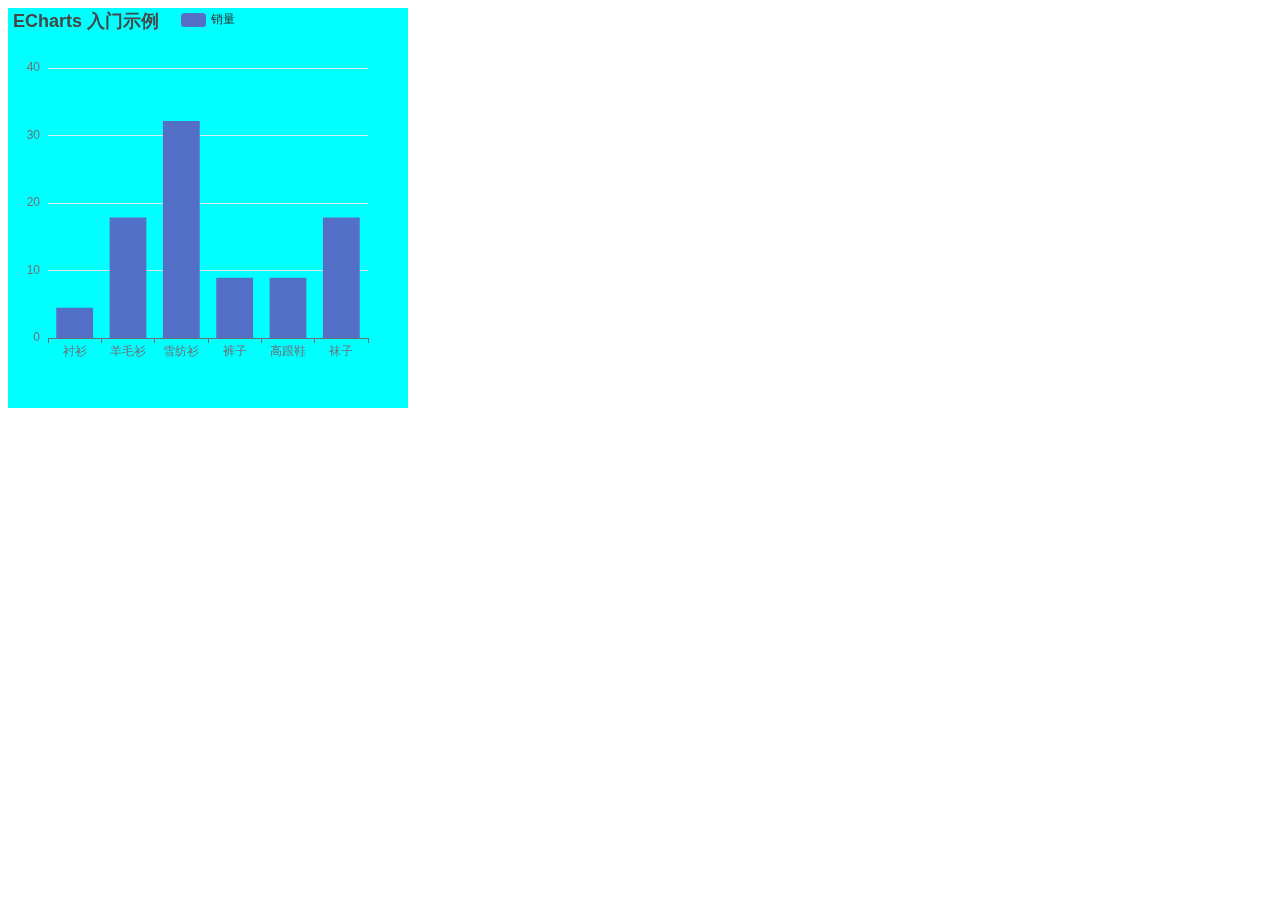
<file: echarts文件/index.html>
<!DOCTYPE html>
<html lang="en">

<head>
    <meta charset="UTF-8">
    <meta name="viewport" content="width=device-width, initial-scale=1.0">
    <meta http-equiv="X-UA-Compatible" content="ie=edge">
    <title>Document</title>
    <style>
        .box {
            width: 400px;
            height: 400px;
            background-color: aqua;
        }
    </style>
    <!-- 1.下载引入Echarts.min.js -->
    <script src="echarts.min.js"></script>
</head>

<body>
    <!-- 2.准备一个盒子用来生成图表 -->
    <div class="box"></div>
    <script>
        // 3.初始化echarts实例化对象
        var myChart = echarts.init(document.querySelector(".box"));
        // 4.指定配置项和数据
        var option = {
            title: {
                text: 'ECharts 入门示例'
            },
            tooltip: {},
            legend: {
                data: ['销量']
            },
            xAxis: {
                data: ["衬衫", "羊毛衫", "雪纺衫", "裤子", "高跟鞋", "袜子"]
            },
            yAxis: {},
            series: [{
                name: '销量',
                type: 'bar',
                data: [5, 20, 36, 10, 10, 20]
            }]
        };
        // 5.将配置选项和数据设置给实例对象
        myChart.setOption(option);
    </script>

</body>

</html>
</file>
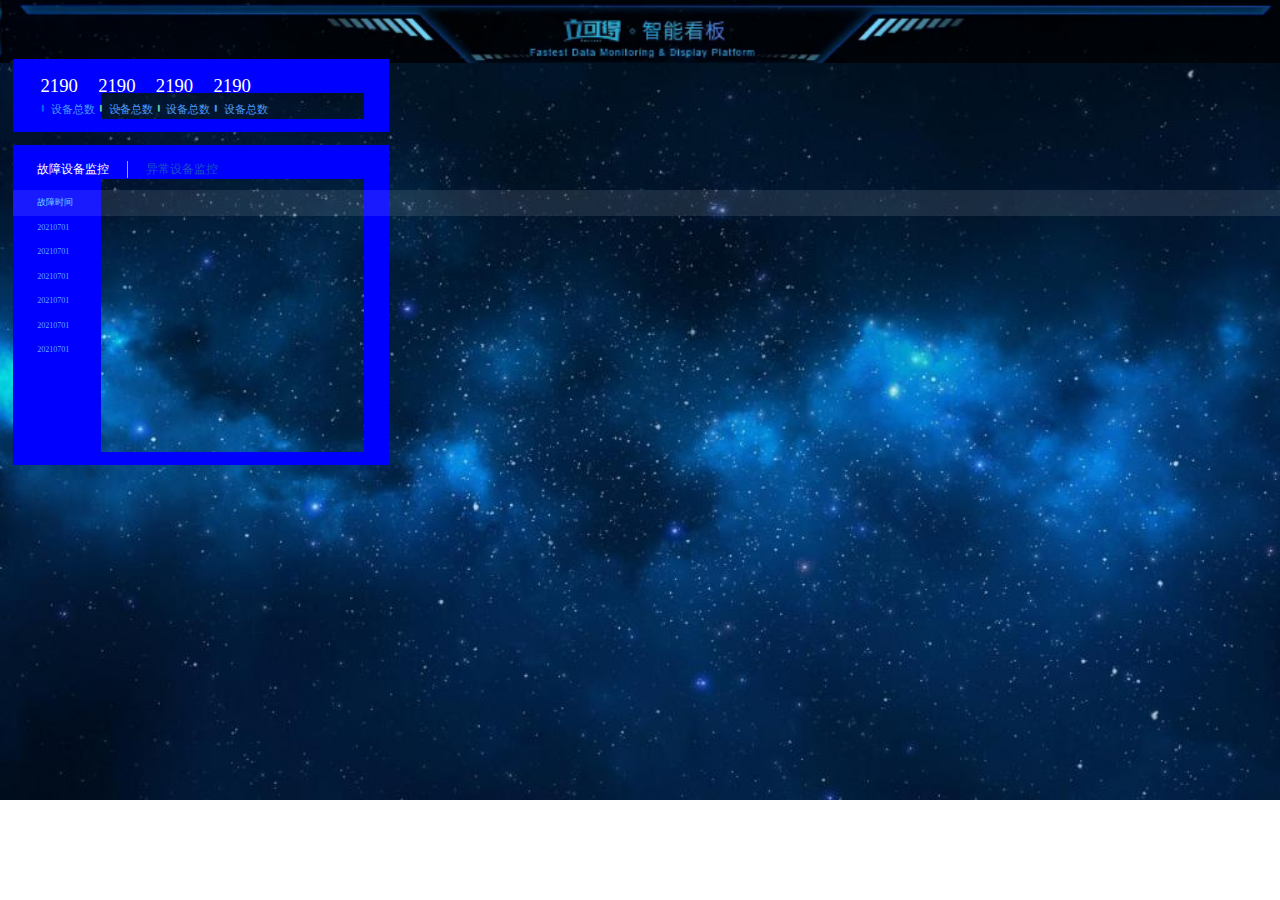
<file: 项目/index.html>
<!DOCTYPE html>
<html lang="en">

<head>
    <meta charset="UTF-8">
    <meta name="viewport" content="width=device-width, initial-scale=1.0">
    <meta http-equiv="X-UA-Compatible" content="ie=edge">
    <title>Document</title>
    <link rel="stylesheet" href="fonts/style.css">
    <link rel="stylesheet" href="css/index.css">
    <script src="js/echarts.min.js"></script>
    <script src="js/flexible.js"></script>
    <script src="js/jquery.min.js"></script>

</head>

<body>
    <!-- 父容器 -->
    <div class="viewport">
        <div class="column">
            <!-- 概览区域模块 -->
            <div class="panel overview">
                <div class="inner">
                    <ul>
                        <li>
                            <h4>2190</h4>
                            <span>
                                <i class="icon-minus" style="color:#006cff"></i>
                                设备总数
                            </span>
                        </li>
                        <li>
                            <h4>2190</h4>
                            <span>
                                <i class="icon-minus" style="color:#6acca3"></i>
                                    设备总数
                            </span>
                        </li>
                        <li>
                            <h4>2190</h4>
                            <span>
                                <i class="icon-minus" style="color:#6acca3"></i>
                                    设备总数
                            </span>
                        </li>
                        <li>
                            <h4>2190</h4>
                            <span>
                                <i class="icon-minus" style="columns: #ed3f35"></i>
                                    设备总数
                            </span>
                        </li>
                    </ul>
                </div>
            </div>
            <!-- 监控区域 -->
            <div class="panel monitor">
                <div class="inner">
                    <div class="tabs">
                        <a href="javascript:;" class="active">故障设备监控</a>
                        <a href="javascript:;">异常设备监控</a>
                    </div>
                    <div class="content" style="display:block">
                        <div class="head">
                            <span class="col">故障时间</span>
                            <span class="col">设备地址</span>
                            <span class="col">异常代码</span>
                        </div>
                        <div class="marquee-view">
                            <div class="marquee">
                                <div class="row">
                                    <span class="col">20210701</span>
                                    <span class="col">北京市昌平西路金燕写字楼</span>
                                    <span class="col">1000001</span>
                                    <span class="icon--minus"></span>
                                </div>
                                <div class="row">
                                    <span class="col">20210701</span>
                                    <span class="col">北京市昌平西路金燕写字楼</span>
                                    <span class="col">1000001</span>
                                    <span class="icon--minus"></span>
                                </div>
                                <div class="row">
                                    <span class="col">20210701</span>
                                    <span class="col">北京市昌平西路金燕写字楼</span>
                                    <span class="col">1000001</span>
                                    <span class="icon--minus"></span>
                                </div>
                                <div class="row">
                                    <span class="col">20210701</span>
                                    <span class="col">北京市昌平西路金燕写字楼</span>
                                    <span class="col">1000001</span>
                                    <span class="icon--minus"></span>
                                </div>
                                <div class="row">
                                    <span class="col">20210701</span>
                                    <span class="col">北京市昌平西路金燕写字楼</span>
                                    <span class="col">1000001</span>
                                    <span class="icon--minus"></span>
                                </div>
                                <div class="row">
                                    <span class="col">20210701</span>
                                    <span class="col">北京市昌平西路金燕写字楼</span>
                                    <span class="col">1000001</span>
                                    <span class="icon--minus"></span>
                                </div>
                            </div>
                        </div>
                    </div>
                </div>
            </div>
        </div>
        <div class="column"></div>
        <div class="column"></div>

    </div>

</body>

</html>
</file>
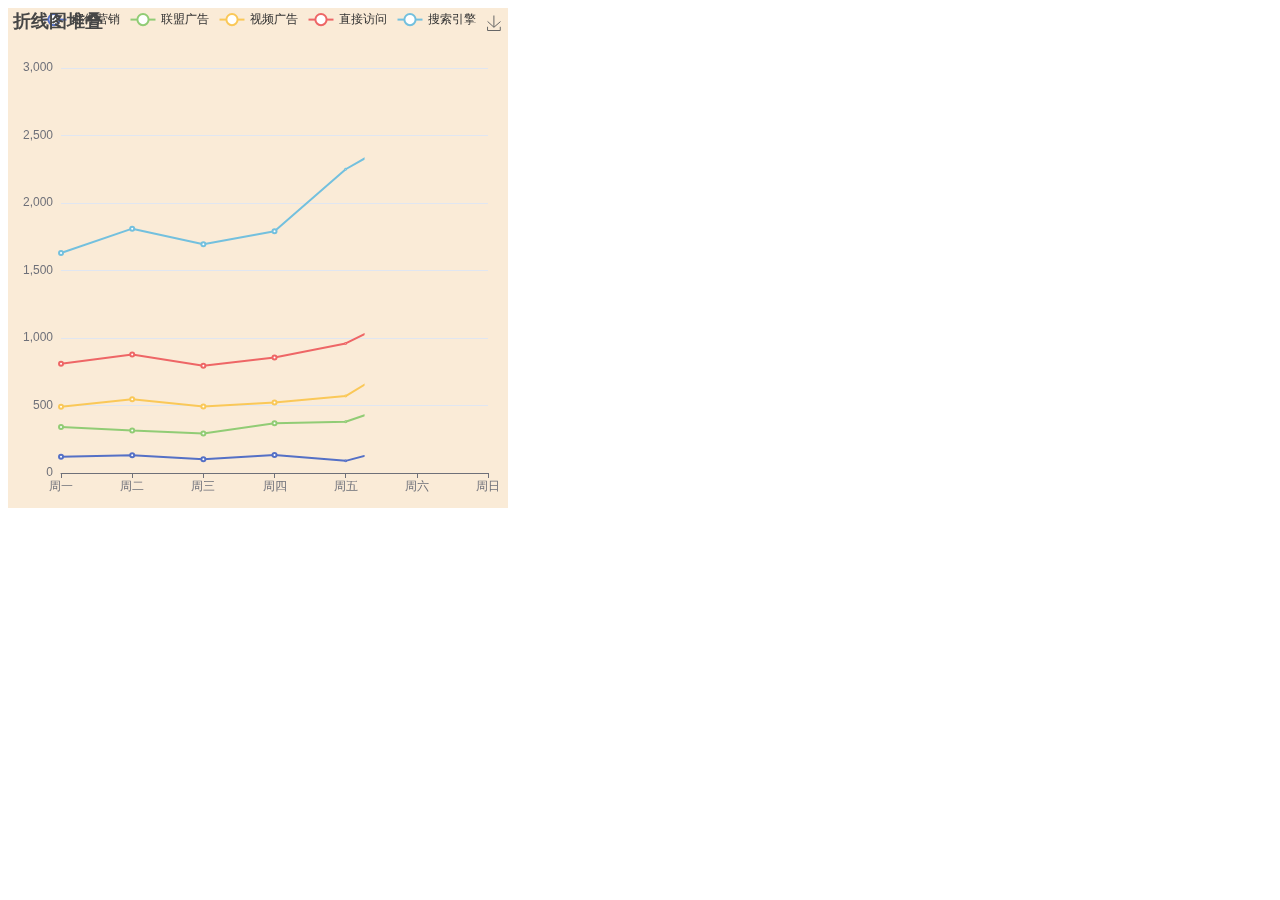
<file: echarts文件/折线图.html>
<!DOCTYPE html>
<html lang="en">

<head>
    <meta charset="UTF-8">
    <meta name="viewport" content="width=device-width, initial-scale=1.0">
    <meta http-equiv="X-UA-Compatible" content="ie=edge">
    <title>Document</title>
    <style>
        .box {
            width: 500px;
            height: 500px;
            background-color: antiquewhite;
        }
    </style>
    <script src="./echarts.min.js"></script>
</head>

<body>
    <div class="box"></div>
    <script>
        var myChart = echarts.init(document.querySelector(".box"));
        var option = {
            title: {
                text: '折线图堆叠'
            },
            tooltip: {
                trigger: 'axis'
            },
            legend: {
                data: ['邮件营销', '联盟广告', '视频广告', '直接访问', '搜索引擎']
            },
            grid: {
                left: '3%',
                right: '4%',
                bottom: '3%',
                containLabel: true
            },
            toolbox: {
                feature: {
                    saveAsImage: {}
                }
            },
            xAxis: {
                type: 'category',
                boundaryGap: false,
                data: ['周一', '周二', '周三', '周四', '周五', '周六', '周日']
            },
            yAxis: {
                type: 'value'
            },
            series: [{
                name: '邮件营销',
                type: 'line',
                stack: '总量',
                data: [120, 132, 101, 134, 90, 230, 210]
            }, {
                name: '联盟广告',
                type: 'line',
                stack: '总量',
                data: [220, 182, 191, 234, 290, 330, 310]
            }, {
                name: '视频广告',
                type: 'line',
                stack: '总量',
                data: [150, 232, 201, 154, 190, 330, 410]
            }, {
                name: '直接访问',
                type: 'line',
                stack: '总量',
                data: [320, 332, 301, 334, 390, 330, 320]
            }, {
                name: '搜索引擎',
                type: 'line',
                stack: '总量',
                data: [820, 932, 901, 934, 1290, 1330, 1320]
            }]
        };
        myChart.setOption(option);
    </script>
</body>

</html>
</file>
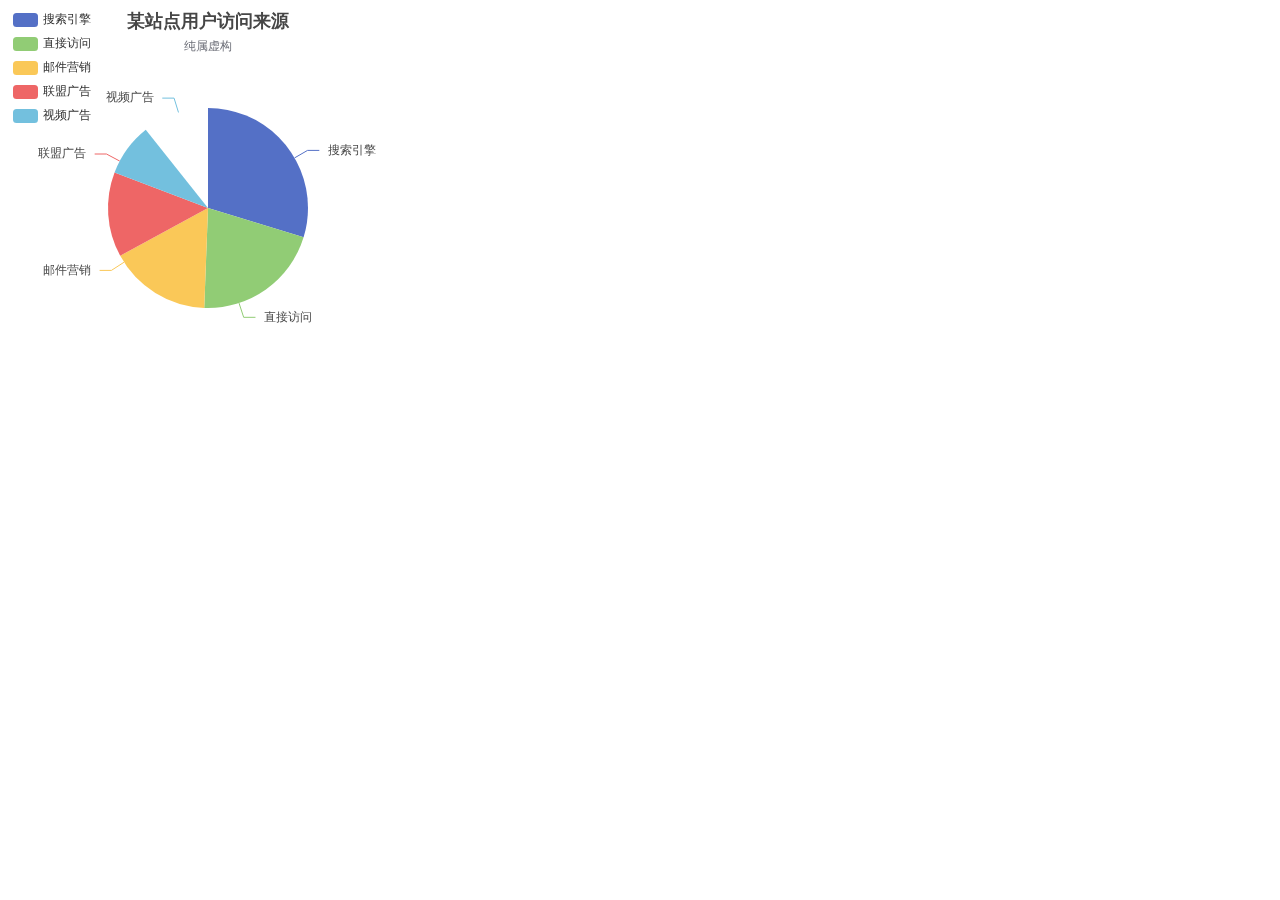
<file: echarts文件/饼图.html>
<!DOCTYPE html>
<html lang="en">

<head>
    <meta charset="UTF-8">
    <meta name="viewport" content="width=device-width, initial-scale=1.0">
    <meta http-equiv="X-UA-Compatible" content="ie=edge">
    <title>Document</title>
    <style>
        .box {
            width: 400px;
            height: 400px;
        }
    </style>
    <script src="./echarts.min.js"></script>
</head>

<body>
    <div class="box"></div>
    <script>
        var myCharts = echarts.init(document.querySelector(".box"));
        var option = {
            title: {
                text: '某站点用户访问来源',
                subtext: '纯属虚构',
                left: 'center'
            },
            tooltip: {
                trigger: 'item'
            },
            legend: {
                orient: 'vertical',
                left: 'left',
            },
            series: [{
                name: '访问来源',
                type: 'pie',
                radius: '50%',
                data: [{
                    value: 1048,
                    name: '搜索引擎'
                }, {
                    value: 735,
                    name: '直接访问'
                }, {
                    value: 580,
                    name: '邮件营销'
                }, {
                    value: 484,
                    name: '联盟广告'
                }, {
                    value: 300,
                    name: '视频广告'
                }],
                emphasis: {
                    itemStyle: {
                        shadowBlur: 10,
                        shadowOffsetX: 0,
                        shadowColor: 'rgba(0, 0, 0, 0.5)'
                    }
                }
            }]
        };
        myCharts.setOption(option);
    </script>

</body>

</html>
</file>
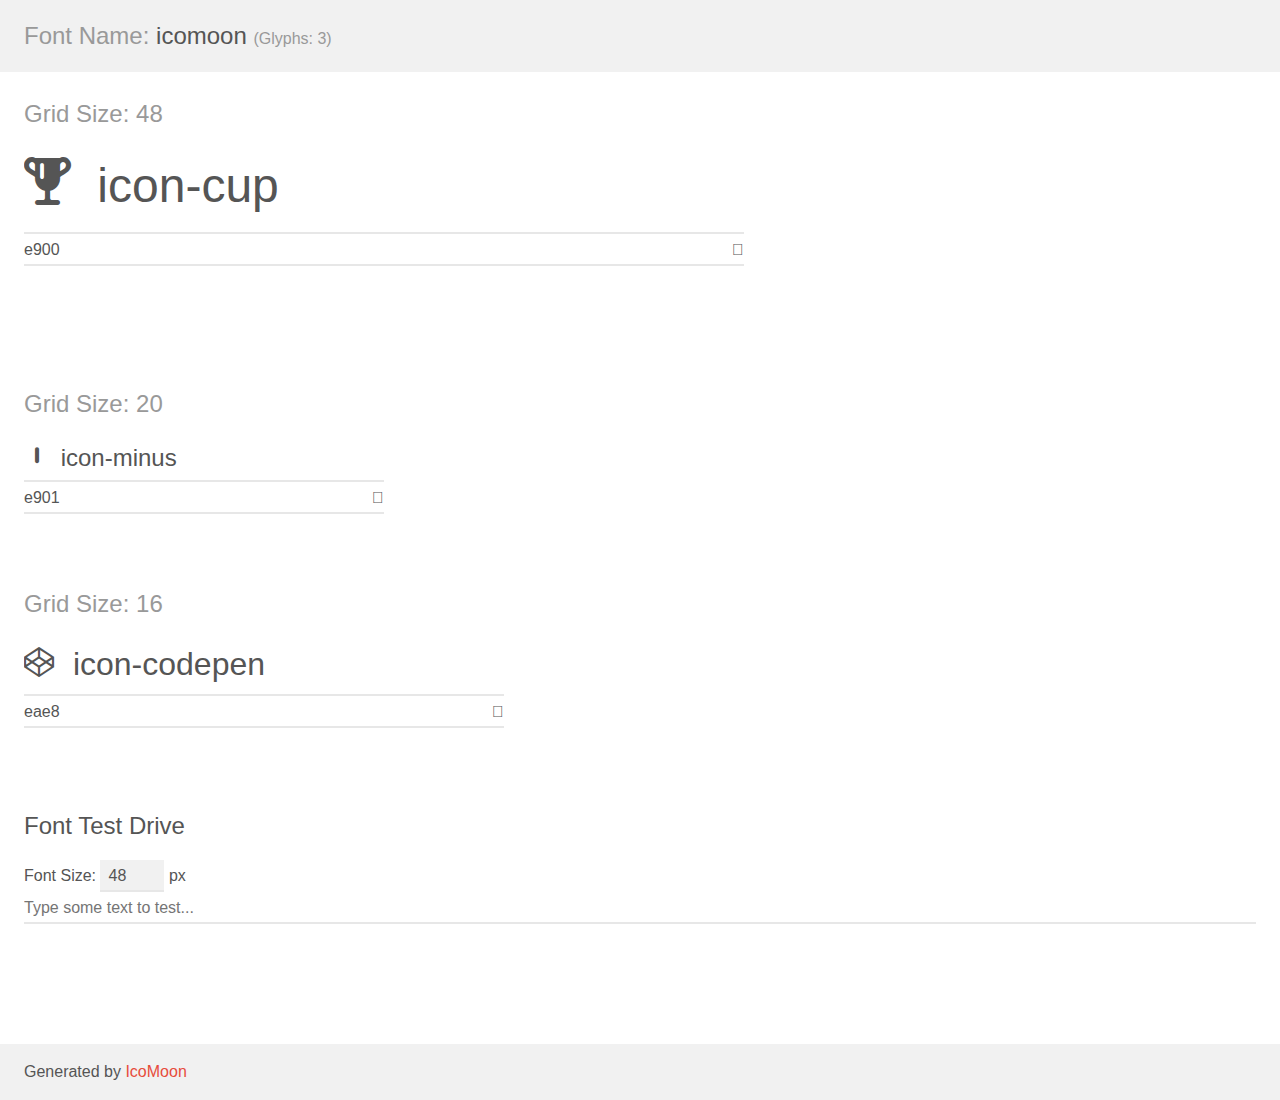
<file: icomoon/demo.html>
<!doctype html>
<html>
<head>
    <meta charset="utf-8">
    <title>IcoMoon Demo</title>
    <meta name="description" content="An Icon Font Generated By IcoMoon.io">
    <meta name="viewport" content="width=device-width, initial-scale=1">
    <link rel="stylesheet" href="demo-files/demo.css">
    <link rel="stylesheet" href="style.css"></head>
<body>
    <div class="bgc1 clearfix">
        <h1 class="mhmm mvm"><span class="fgc1">Font Name:</span> icomoon <small class="fgc1">(Glyphs:&nbsp;3)</small></h1>
    </div>
    <div class="clearfix mhl ptl">
        <h1 class="mvm mtn fgc1">Grid Size: 48</h1>
        <div class="glyph fs1">
            <div class="clearfix bshadow0 pbs">
                <span class="icon-cup"></span>
                <span class="mls"> icon-cup</span>
            </div>
            <fieldset class="fs0 size1of1 clearfix hidden-false">
                <input type="text" readonly value="e900" class="unit size1of2" />
                <input type="text" maxlength="1" readonly value="&#xe900;" class="unitRight size1of2 talign-right" />
            </fieldset>
            <div class="fs0 bshadow0 clearfix hidden-true">
                <span class="unit pvs fgc1">liga: </span>
                <input type="text" readonly value="" class="liga unitRight" />
            </div>
        </div>
    </div>
    <div class="clearfix mhl ptl">
        <h1 class="mvm mtn fgc1">Grid Size: 20</h1>
        <div class="glyph fs2">
            <div class="clearfix bshadow0 pbs">
                <span class="icon-minus"></span>
                <span class="mls"> icon-minus</span>
            </div>
            <fieldset class="fs0 size1of1 clearfix hidden-false">
                <input type="text" readonly value="e901" class="unit size1of2" />
                <input type="text" maxlength="1" readonly value="&#xe901;" class="unitRight size1of2 talign-right" />
            </fieldset>
            <div class="fs0 bshadow0 clearfix hidden-true">
                <span class="unit pvs fgc1">liga: </span>
                <input type="text" readonly value="" class="liga unitRight" />
            </div>
        </div>
    </div>
    <div class="clearfix mhl ptl">
        <h1 class="mvm mtn fgc1">Grid Size: 16</h1>
        <div class="glyph fs3">
            <div class="clearfix bshadow0 pbs">
                <span class="icon-codepen"></span>
                <span class="mls"> icon-codepen</span>
            </div>
            <fieldset class="fs0 size1of1 clearfix hidden-false">
                <input type="text" readonly value="eae8" class="unit size1of2" />
                <input type="text" maxlength="1" readonly value="&#xeae8;" class="unitRight size1of2 talign-right" />
            </fieldset>
            <div class="fs0 bshadow0 clearfix hidden-true">
                <span class="unit pvs fgc1">liga: </span>
                <input type="text" readonly value="codepen, brand81" class="liga unitRight" />
            </div>
        </div>
    </div>

    <!--[if gt IE 8]><!-->
    <div class="mhl clearfix mbl">
        <h1>Font Test Drive</h1>
        <label>
            Font Size: <input id="fontSize" type="number" class="textbox0 mbm"
            min="8" value="48" />
            px
        </label>
        <input id="testText" type="text" class="phl size1of1 mvl"
        placeholder="Type some text to test..." value=""/>
        <div id="testDrive" class="icon-" style="font-family: icomoon">&nbsp;
        </div>
    </div>
    <!--<![endif]-->
    <div class="bgc1 clearfix">
        <p class="mhl">Generated by <a href="https://icomoon.io/app">IcoMoon</a></p>
    </div>

    <script src="demo-files/demo.js"></script>
</body>
</html>
</file>
<file: 项目/fonts/style.css>
@font-face {
    font-family: 'icomoon';
    src: url('icomoon.eot?l3xw38');
    src: url('icomoon.eot?l3xw38#iefix') format('embedded-opentype'), url('icomoon.ttf?l3xw38') format('truetype'), url('icomoon.woff?l3xw38') format('woff'), url('icomoon.svg?l3xw38#icomoon') format('svg');
    font-weight: normal;
    font-style: normal;
    font-display: block;
}

[class^="icon-"],
[class*=" icon-"] {
    /* use !important to prevent issues with browser extensions that change fonts */
    font-family: 'icomoon' !important;
    speak: never;
    font-style: normal;
    font-weight: normal;
    font-variant: normal;
    text-transform: none;
    line-height: 1;
    /* Better Font Rendering =========== */
    -webkit-font-smoothing: antialiased;
    -moz-osx-font-smoothing: grayscale;
}

.icon-cup:before {
    content: "\e900";
}

.icon-minus:before {
    content: "\e901";
}

.icon-codepen:before {
    content: "\eae8";
}
</file>
<file: 项目/css/index.css>
* {
    margin: 0;
    padding: 0;
    box-sizing: border-box;
}


/* 让所有斜体不倾斜 */

em,
i {
    font-style: normal;
}


/* 去掉列表前面的小点 */

li {
    list-style: none;
}


/* 图片没有边框 去掉底层空白的缝隙 */

img {
    border: 0;
    vertical-align: middle;
}


/* 按钮变成小手 */

button {
    cursor: pointer;
}


/* 取消连接下划线 */

a {
    color: #666;
    text-decoration: none;
}

a:hover {
    color: #e33333;
}

h4 {
    font-weight: 400;
}

body {
    background: url(../images/a.jpg) no-repeat;
    background-size: cover;
}

@media screen and (max-width:1024px) {
    html {
        font-size: 42.66px !important;
    }
}

@media screen and (min-width:1920px) {
    html {
        font-size: 80px !important;
    }
}

.viewport {
    display: flex;
    min-width: 1024px;
    max-width: 1920px;
    margin: 0 auto;
    padding: 1.1rem .25rem 0;
    background: url(../images/b.png) no-repeat;
    background-size: contain;
    min-width: 400px;
    min-height: 780px;
}

.viewport .column {
    flex: 3;
}

.viewport .column:nth-child(2) {
    flex: 4
}


/* 公共面板样式 */

.panel {
    border: 15px solid blue;
    /* 透明 */
    position: relative;
    border-width: 0.6375rem 0.475rem 0.25rem 1.65rem;
    border-image-source: url();
    border-image-slice: 51 38 20 132;
    margin-bottom: 0.25rem;
}

.inner {
    position: absolute;
    top: -0.6375rem;
    left: -1.65rem;
    right: -475rem;
    bottom: -0.25rem;
    padding: 0.3rem 0.45rem;
}

.overview {
    height: 1.375rem;
    justify-content: space-between;
}

.overview ul {
    display: flex;
}

.overview ul li h4 {
    color: #fff;
    font-size: .35rem;
    margin: 0 0 .1rem .06rem;
}

.overview ul li span {
    font-size: .2rem;
    color: #4c9bfd;
}

.monitor {
    height: 6rem;
}

.monitor .inner {
    padding: 0.3rem 0;
    display: flex;
    flex-direction: column;
}

.monitor .tabs {
    padding: 0 0.45rem;
    margin-bottom: 0.225rem;
    display: flex;
}

.monitor .tabs a {
    color: #1950c4;
    font-size: 0.225rem;
    padding: 0 0.3375rem;
}

.monitor .tabs a:first-child {
    padding-left: 0;
    border-right: 0.025rem solid #00f2f1;
}

.monitor .tabs a.active {
    color: #fff;
}

.monitor .content {
    flex: 1;
    position: relative;
    display: none;
}

.monitor .head {
    display: flex;
    justify-content: space-between;
    line-height: 1.05;
    background-color: rgba(255, 255, 255, 0.1);
    padding: 0.15rem 0.45rem;
    color: #68d8fe;
    font-size: 0.175rem;
}

.monitor .row {
    display: flex;
    justify-content: space-between;
    line-height: 1.05;
    font-size: 0.15rem;
    color: #61a8ff;
    padding: 0.15rem 0.45rem;
}

.monitor .row .icon-minus {
    position: absolute;
    left: 0.2rem;
    opacity: 0;
}

.monitor .row:hover {
    background-color: rgba(255, 255, 255, 0.1);
    color: #68d8fe;
}

.monitor .row:hover .icon-minus {
    opacity: 1;
    /* 不透明度 */
}

.monitor .col:first-child {
    width: 1rem;
}

.monitor .col:nth-child(2) {
    width: 2.5rem;
    white-space: normal;
    /* 忽略多余空白元素 */
    text-overflow: ellipsis;
    /* 单行文本溢出 */
    overflow: hidden;
    /* 溢出隐藏和清除浮动 */
}

.monitor .col:nth-child(3) {
    width: 1rem;
}
</file>
<file: icomoon/demo-files/demo.css>
body {
  padding: 0;
  margin: 0;
  font-family: sans-serif;
  font-size: 1em;
  line-height: 1.5;
  color: #555;
  background: #fff;
}
h1 {
  font-size: 1.5em;
  font-weight: normal;
}
small {
  font-size: .66666667em;
}
a {
  color: #e74c3c;
  text-decoration: none;
}
a:hover, a:focus {
  box-shadow: 0 1px #e74c3c;
}
.bshadow0, input {
  box-shadow: inset 0 -2px #e7e7e7;
}
input:hover {
  box-shadow: inset 0 -2px #ccc;
}
input, fieldset {
  font-family: sans-serif;
  font-size: 1em;
  margin: 0;
  padding: 0;
  border: 0;
}
input {
  color: inherit;
  line-height: 1.5;
  height: 1.5em;
  padding: .25em 0;
}
input:focus {
  outline: none;
  box-shadow: inset 0 -2px #449fdb;
}
.glyph {
  font-size: 16px;
  width: 15em;
  padding-bottom: 1em;
  margin-right: 4em;
  margin-bottom: 1em;
  float: left;
  overflow: hidden;
}
.liga {
  width: 80%;
  width: calc(100% - 2.5em);
}
.talign-right {
  text-align: right;
}
.talign-center {
  text-align: center;
}
.bgc1 {
  background: #f1f1f1;
}
.fgc1 {
  color: #999;
}
.fgc0 {
  color: #000;
}
p {
  margin-top: 1em;
  margin-bottom: 1em;
}
.mvm {
  margin-top: .75em;
  margin-bottom: .75em;
}
.mtn {
  margin-top: 0;
}
.mtl, .mal {
  margin-top: 1.5em;
}
.mbl, .mal {
  margin-bottom: 1.5em;
}
.mal, .mhl {
  margin-left: 1.5em;
  margin-right: 1.5em;
}
.mhmm {
  margin-left: 1em;
  margin-right: 1em;
}
.mls {
  margin-left: .25em;
}
.ptl {
  padding-top: 1.5em;
}
.pbs, .pvs {
  padding-bottom: .25em;
}
.pvs, .pts {
  padding-top: .25em;
}
.unit {
  float: left;
}
.unitRight {
  float: right;
}
.size1of2 {
  width: 50%;
}
.size1of1 {
  width: 100%;
}
.clearfix:before, .clearfix:after {
  content: " ";
  display: table;
}
.clearfix:after {
  clear: both;
}
.hidden-true {
  display: none;
}
.textbox0 {
  width: 3em;
  background: #f1f1f1;
  padding: .25em .5em;
  line-height: 1.5;
  height: 1.5em;
}
#testDrive {
  display: block;
  padding-top: 24px;
  line-height: 1.5;
}
.fs0 {
  font-size: 16px;
}
.fs1 {
  font-size: 48px;
}
.fs2 {
  font-size: 24px;
}
.fs3 {
  font-size: 32px;
}
</file>
<file: icomoon/style.css>
@font-face {
  font-family: 'icomoon';
  src:  url('fonts/icomoon.eot?l3xw38');
  src:  url('fonts/icomoon.eot?l3xw38#iefix') format('embedded-opentype'),
    url('fonts/icomoon.ttf?l3xw38') format('truetype'),
    url('fonts/icomoon.woff?l3xw38') format('woff'),
    url('fonts/icomoon.svg?l3xw38#icomoon') format('svg');
  font-weight: normal;
  font-style: normal;
  font-display: block;
}

[class^="icon-"], [class*=" icon-"] {
  /* use !important to prevent issues with browser extensions that change fonts */
  font-family: 'icomoon' !important;
  speak: never;
  font-style: normal;
  font-weight: normal;
  font-variant: normal;
  text-transform: none;
  line-height: 1;

  /* Better Font Rendering =========== */
  -webkit-font-smoothing: antialiased;
  -moz-osx-font-smoothing: grayscale;
}

.icon-cup:before {
  content: "\e900";
}
.icon-minus:before {
  content: "\e901";
}
.icon-codepen:before {
  content: "\eae8";
}
</file>
